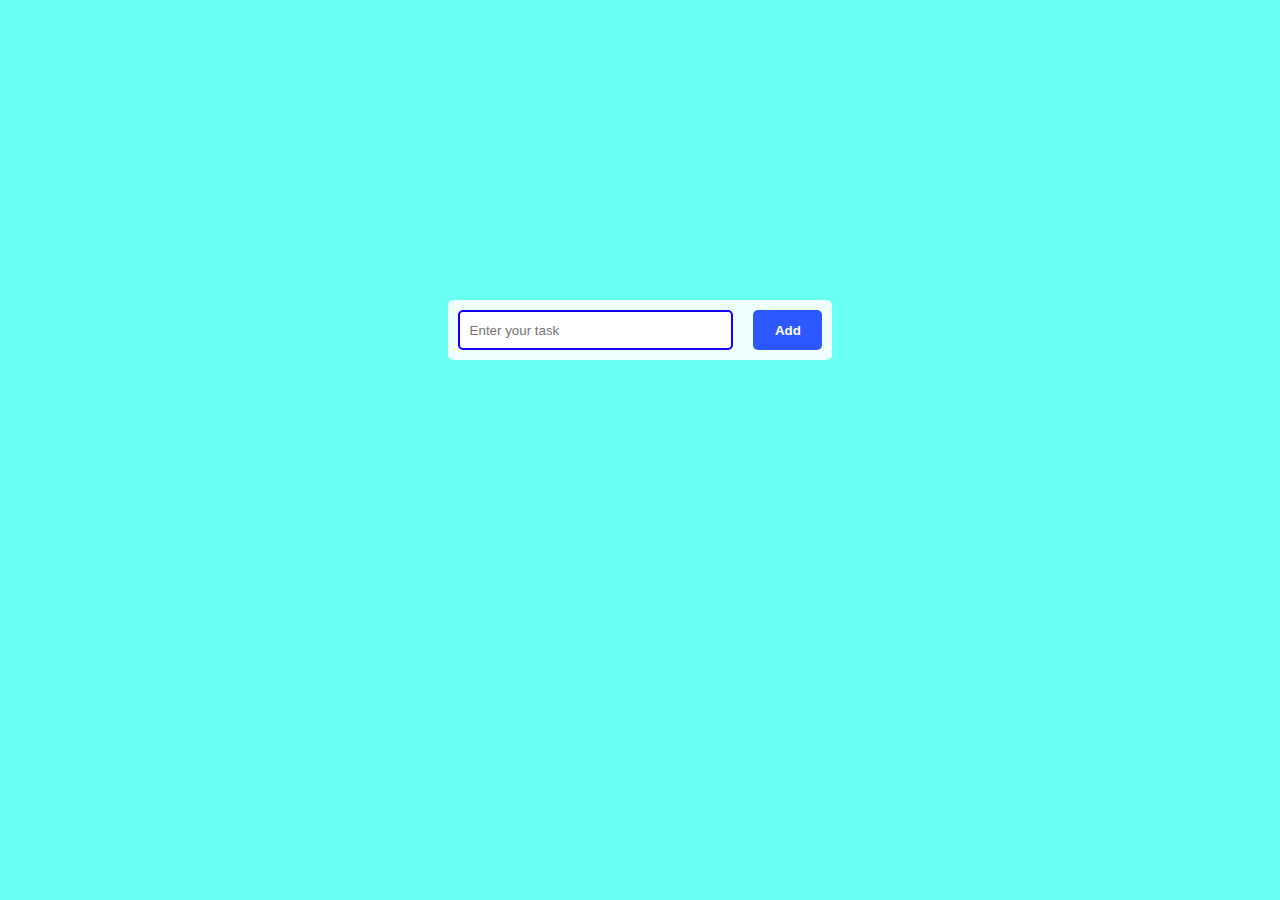
<file: index.html>
<!DOCTYPE html>
<html>

<head>
    <meta charset="UTF-8">
    <meta http-equiv="X-UA-Compatible" content="IE=edge">
    <meta name="viewport" content="width=div, initial-scale=1.0">
    <title>Document</title>
    <link rel="stylesheet" href="style.css">
    
    
</head>

<body>
    <div class="container">
        <div id="newtask">
            <input type="text" placeholder="Enter your task">
            <button id="push"><strong>Add</strong></button>
        </div>
        <div id="tasks">
            
        </div>
    </div>
    <script src="./script.js"></script>
</body>

</html>
</file>
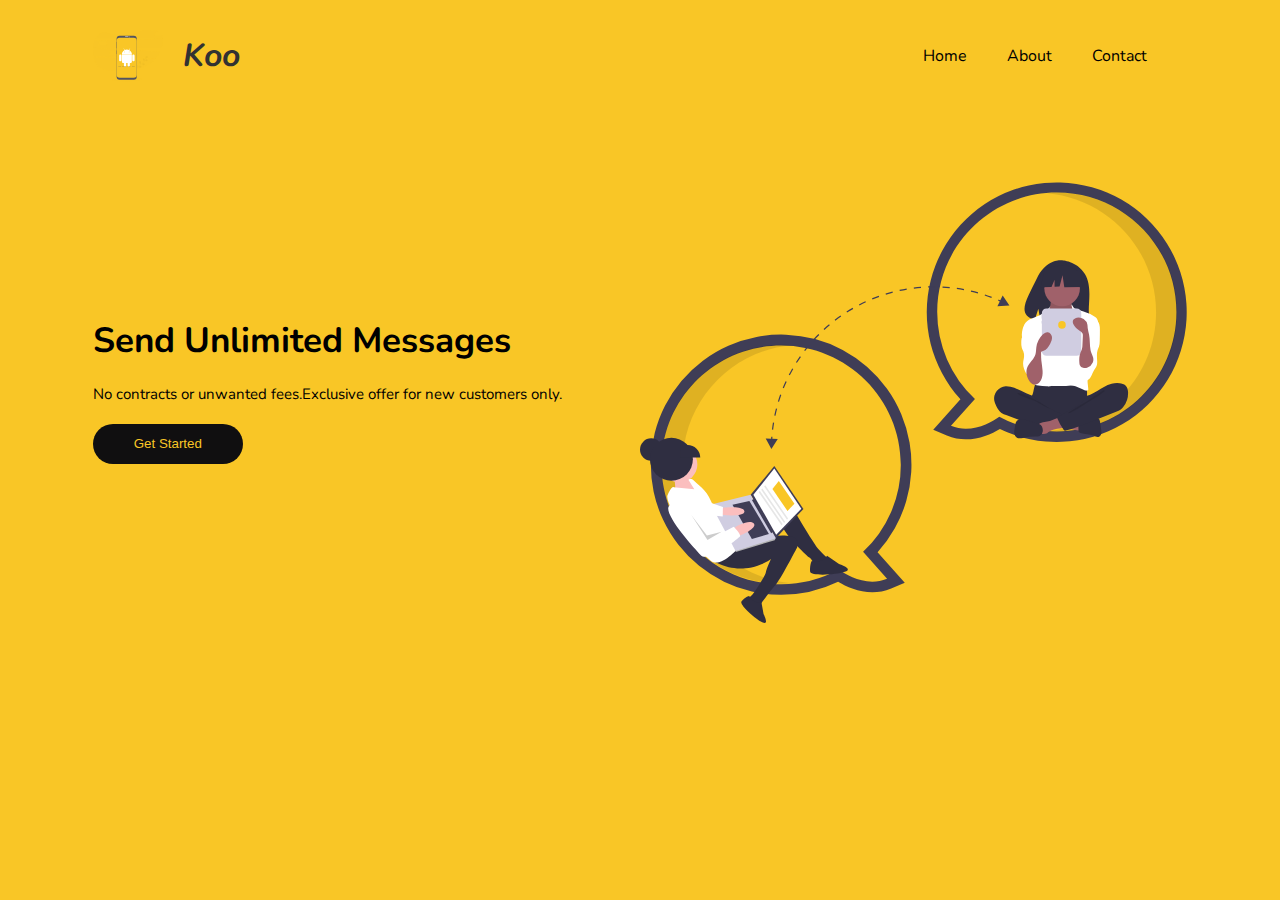
<file: Koo/index.html>
<!DOCTYPE html>
<html lang="en">
    
<head>
    <meta charset="UTF-8">
    <meta http-equiv="X-UA-Compatible" content="IE=edge">
    <meta name="viewport" content="width=device-width, initial-scale=1.0">
    <title>Koo</title>
    <link rel="stylesheet" href="style.css">

    
</head>
<body>
    <div class="main">
    <!--Navigation Div-->
    <div class="nav">
      <!--Nav Left-->
      <div class="nav-left">
        <img src="Koo.svg" alt="Koo" width="70" height="'70">
        <h1 class="title"><i>Koo</i></h1>
      </div>

      <!--Nav Right-->
      <div class="nav-right">
        <a href="#" class="nav-menu">Home</a>
        <a href="#" class="nav-menu">About</a>
        <a href="#" class="nav-menu">Contact</a>
      </div>

    </div>
    <!--Content-->
    <div class="content">
        <!--Con Left-->
        <div class="con-left">
            <h1 class="head">Send Unlimited Messages</h1>
            <p class="para">No contracts or unwanted fees.Exclusive offer for new customers only.</p>
            <button class="button">Get Started</button>
        </div>

        <!--Con Right-->
        <div class="con-right">
            <img src="Chat.svg" alt="chat" width="750" height="600" class="chat">
        </div>

    </div>
</div>
</body>
</html>
</file>
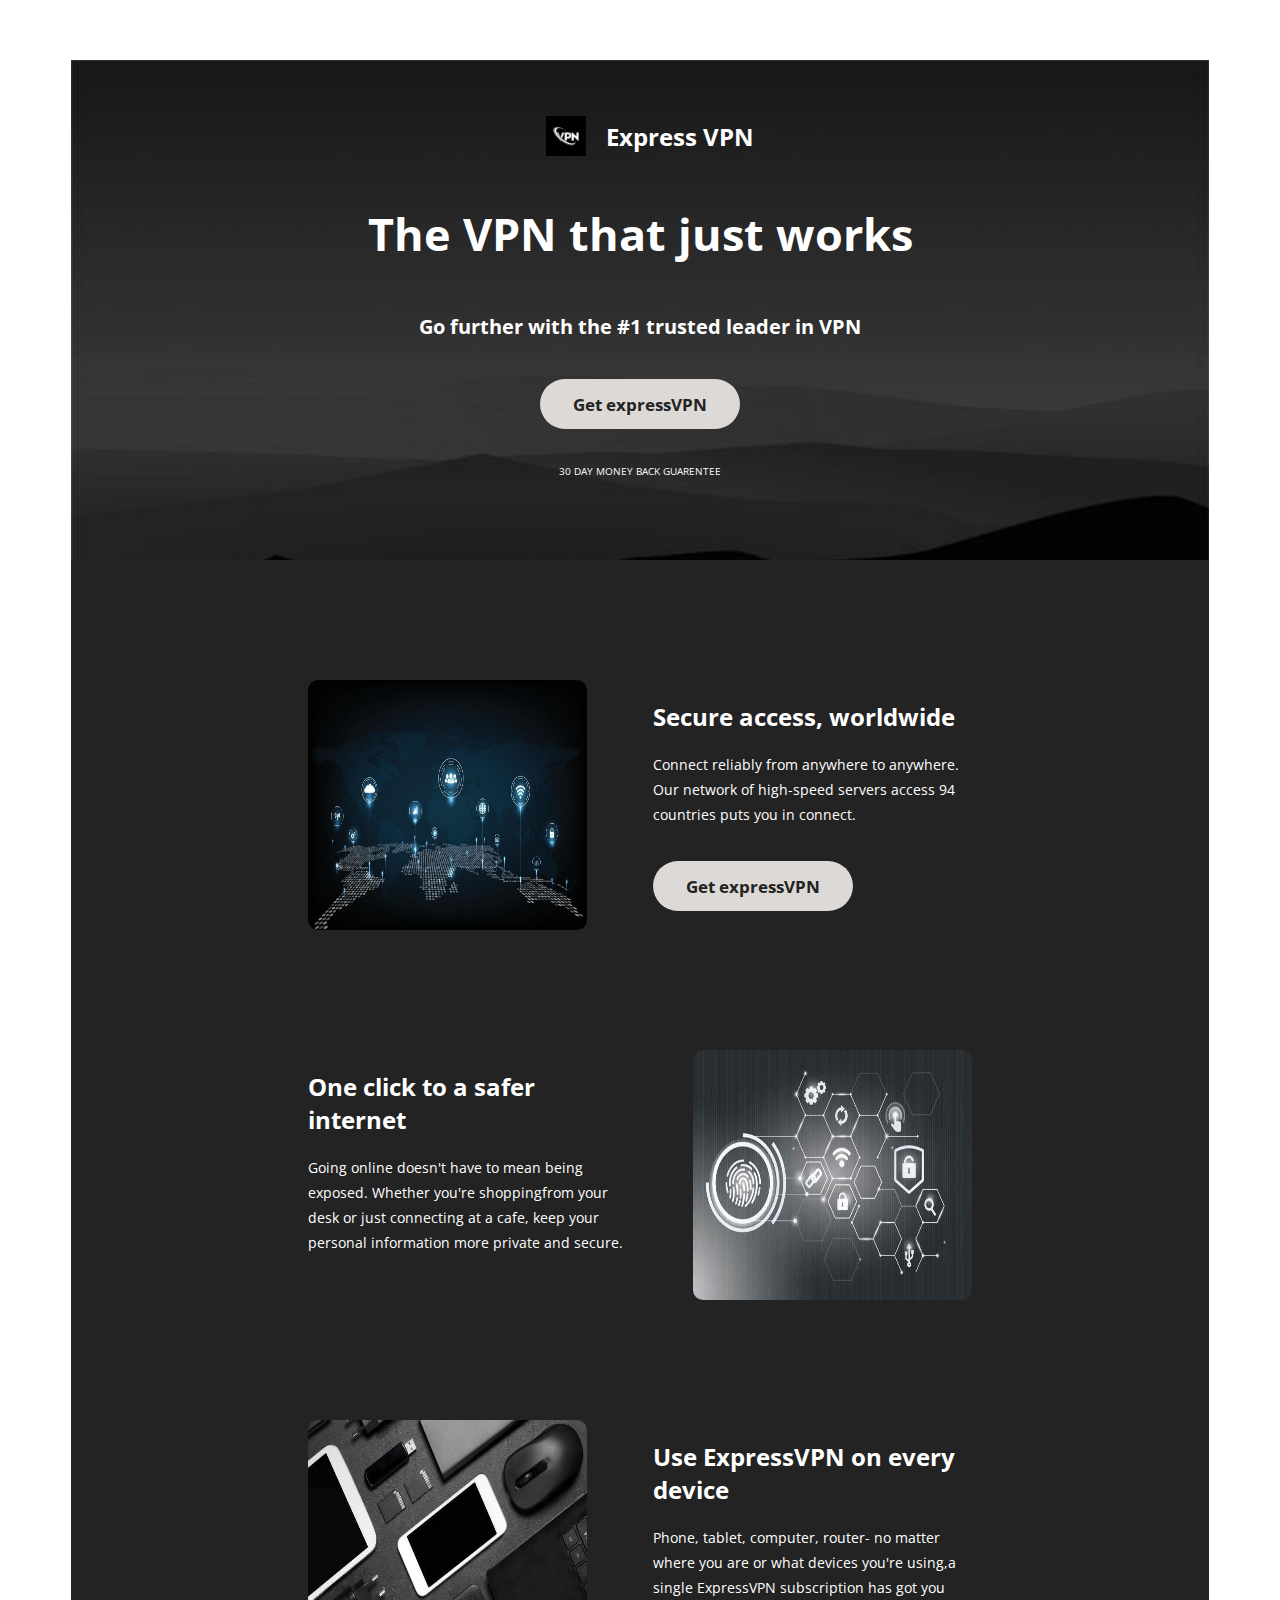
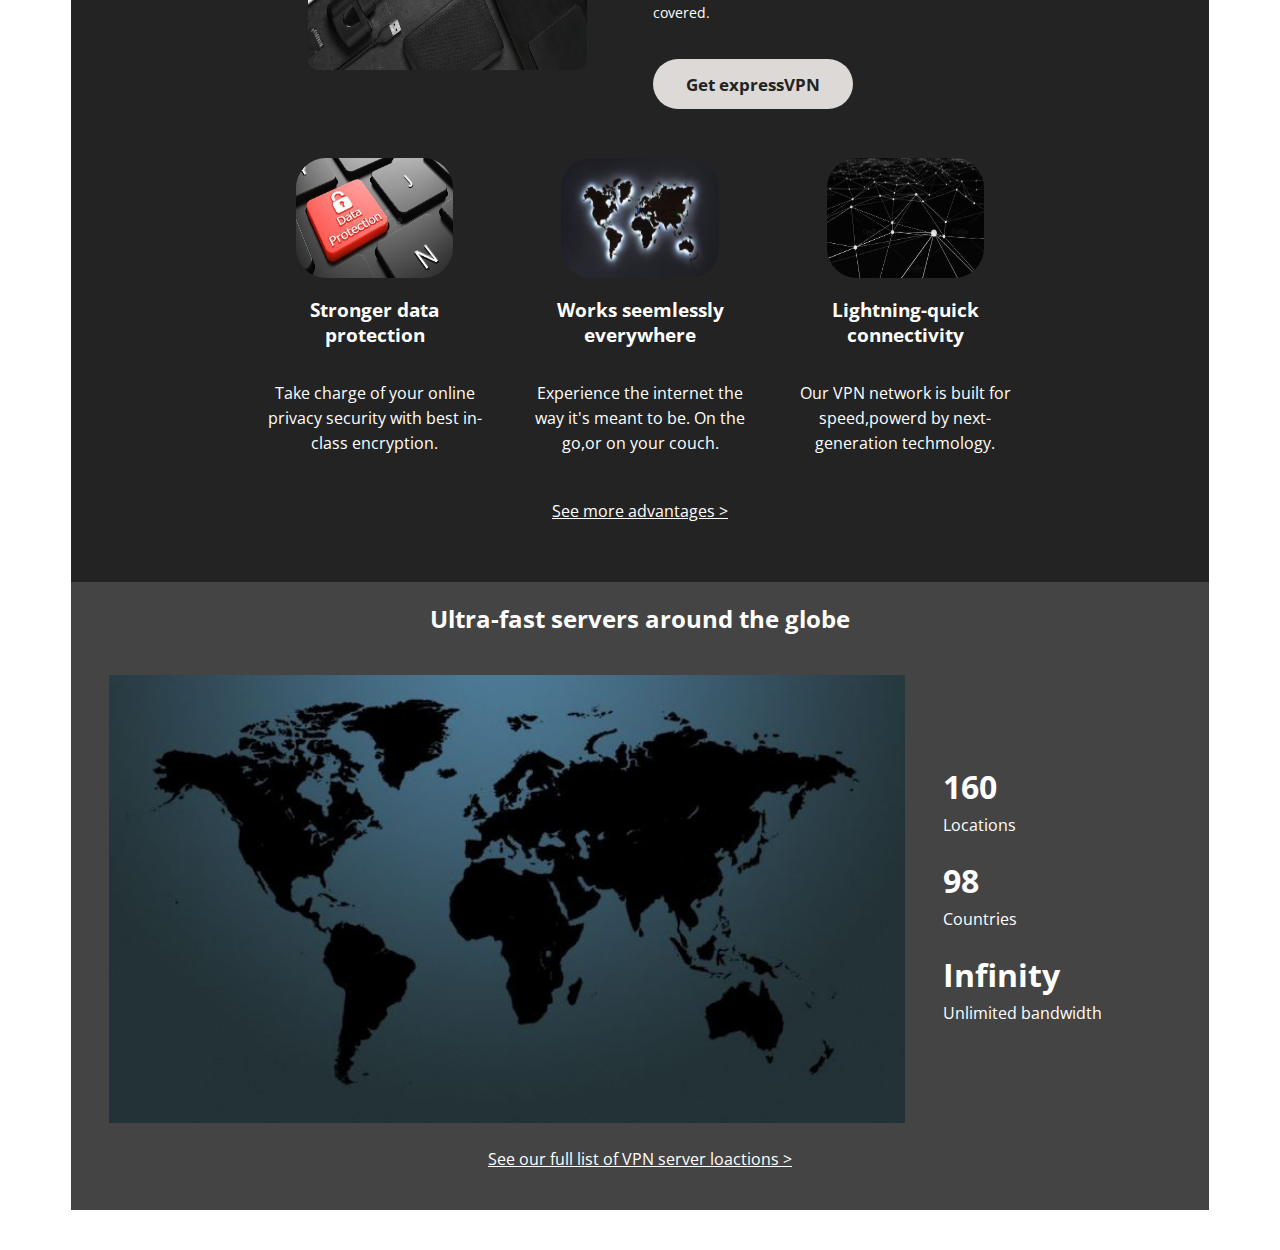
<file: Landing Page 1/index.html>
<!DOCTYPE html>
<html lang="en">

<head>
    <meta charset="UTF-8">
    <meta name="viewport" content="width=device-width, initial-scale=1.0">
    <title>Document</title>
    <link rel="stylesheet" href="style.css">
    <link rel="stylesheet" 
href="https://cdnjs.cloudflare.com/ajax/libs/font-awesome/6.4.2/css/all.min.css">
</head>

<body>
    <div class="top">
        <div class="header">
            <div class="logo">
                <img src="Logo.jpg" alt="">
                <h2>Express VPN</h2>
            </div>
        </div>
        <h1>The VPN that just works</h1>
        <p id="first">Go further with the #1 trusted leader in VPN</p>
        <button id="button">Get expressVPN </button>
        <p id="sec">30 DAY MONEY BACK GUARENTEE</p>
    </div>
    <div class="middle">
        <div class="item">
            <img src="Worldwide.jpg" alt="">
            <div class="content">
                <h2>Secure access, worldwide</h2>
                <p>Connect reliably from anywhere to anywhere. Our network of high-speed servers access 94 countries
                    puts you in connect.
                </p>
                <button id="button">Get expressVPN </button>
            </div>
        </div>
        <div class="item">
            <div class="content">
                <h2>One click to a safer internet</h2>
                <p>Going online doesn't have to mean being exposed. Whether you're shoppingfrom your desk or just
                    connecting at a cafe, keep your personal information more private and secure.
                </p>

            </div>
            <img src="Safter internet.jpg" alt="">
        </div>
        <div class="item">
            <img src="Devices.jpg" alt="">
            <div class="content">
                <h2>Use ExpressVPN on every device</h2>
                <p>Phone, tablet, computer, router- no matter where you are or what devices you're using,a single
                    ExpressVPN subscription has got you covered.
                </p>
                <button id="button">Get expressVPN </button>
            </div>
        </div>
        <div class="item items">
            <div class="it">
                <img src="Data protection.jpg" alt="">
                <h3>Stronger data protection</h3>
                <p>Take charge of your online privacy security with best in-class encryption.</p>
            </div>
            <div class="it">
                <img src="Everywhere.jpg" alt="">
                <h3>Works seemlessly everywhere</h3>
                <p>Experience the internet the way it's meant to be. On the go,or on your couch.</p>
            </div>
            <div class="it">
                <img src="Connectivity.jpg" alt="">
                <h3>Lightning-quick connectivity</h3>
                <p>Our VPN network is built for speed,powerd by next-generation techmology.</p>
            </div>
        </div>
        <span><a href="#"> See more advantages ></a></span>
    </div>
    <div class="bottom">
        <h2>Ultra-fast servers around the globe</h2>
        <div class="mapping">
            <div class="map">
                <img src="Map.jpg" alt="">
            </div>
            <div class="count">
                <div class="c">
                    <h1>160</h1>
                    <p>Locations</p>
                </div>
                <div class="c">
                    <h1>98</h1>
                    <p>Countries</p>
                </div>
                <div class="c">
                    <h1>Infinity</h1>
                    <p>Unlimited bandwidth</p>
                </div>
            </div>
        </div>
        <a href="#">See our full list of VPN server loactions ></a>
    </div>
</body>

</html>
</file>
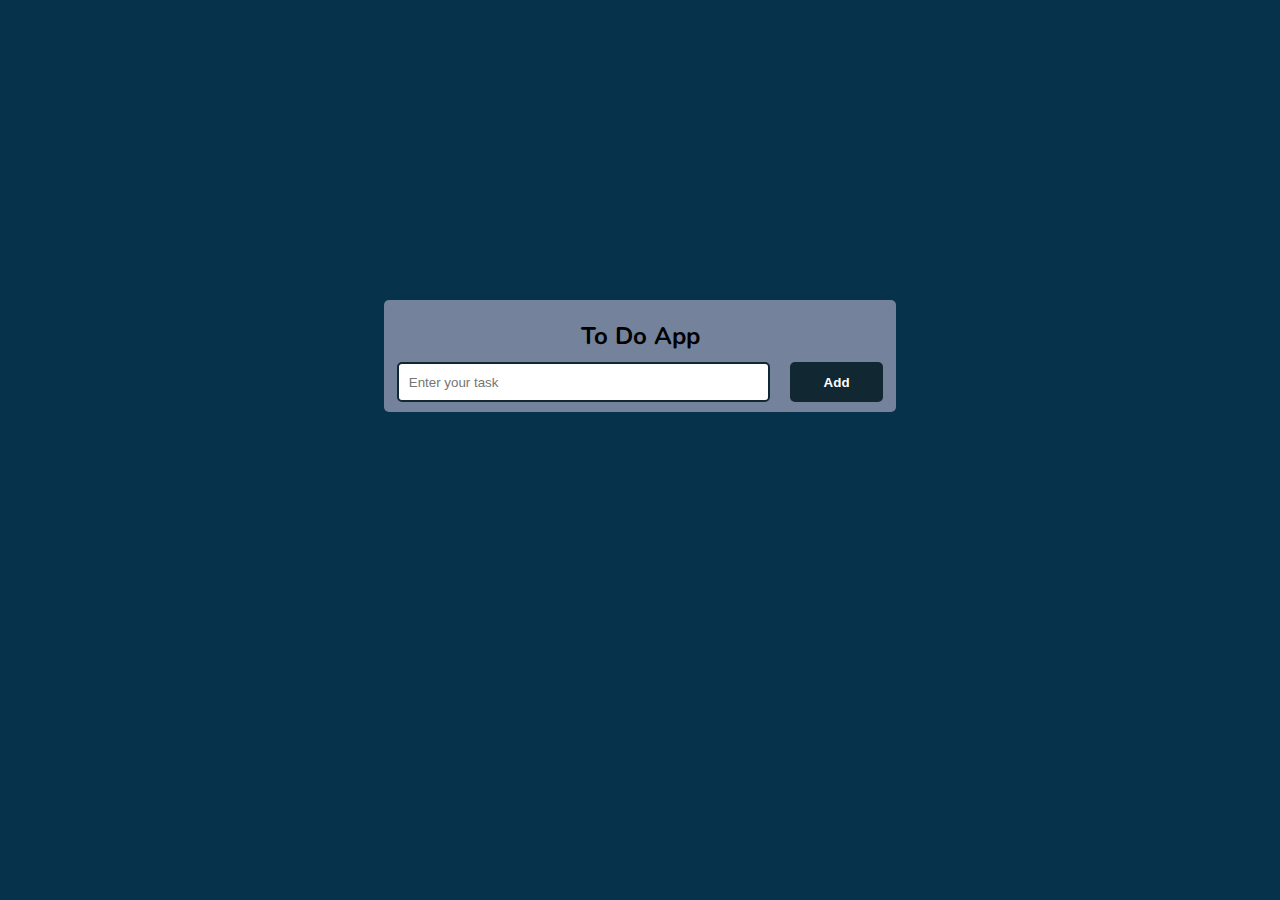
<file: New To Do App/index.html>
<!DOCTYPE html>
<html>

<head>
    <meta charset="UTF-8">
    <meta http-equiv="X-UA-Compatible" content="IE=edge">
    <meta name="viewport" content="width=div, initial-scale=1.0">
    <title>Document</title>
    <link rel="stylesheet" href="style.css">
    <link rel="stylesheet" href="https://cdnjs.cloudflare.com/ajax/libs/font-awesome/6.4.0/css/all.min.css"
        integrity="sha512-iecdLmaskl7CVkqkXNQ/ZH/XLlvWZOJyj7Yy7tcenmpD1ypASozpmT/E0iPtmFIB46ZmdtAc9eNBvH0H/ZpiBw=="
        crossorigin="anonymous" referrerpolicy="no-referrer" />
    
</head>

<body>
    <div class="container">
        <h2>To Do App</h2>

        <div id="newtask">
            <input type="text" placeholder="Enter your task">
            <button id="push"><strong>Add</strong></button>
        </div>
        <div id="tasks">
            
        </div>
    </div>
    <script src="script.js"></script>
</body>

</html>
</file>
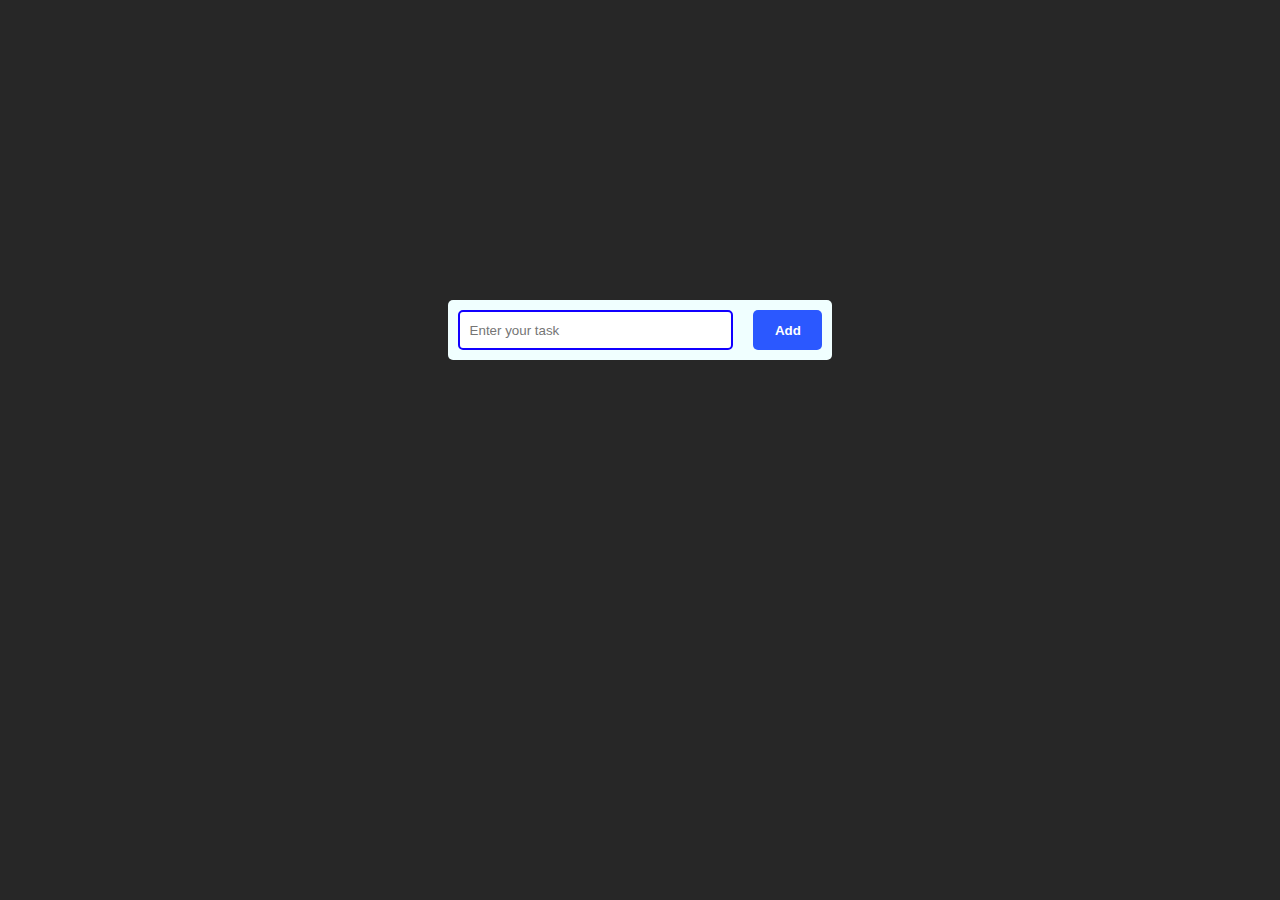
<file: To Do App/index.html>
<!DOCTYPE html>
<html>

<head>
    <meta charset="UTF-8">
    <meta http-equiv="X-UA-Compatible" content="IE=edge">
    <meta name="viewport" content="width=div, initial-scale=1.0">
    <title>Document</title>
    <link rel="stylesheet" href="style.css">
    <link rel="stylesheet" href="https://cdnjs.cloudflare.com/ajax/libs/font-awesome/6.4.0/css/all.min.css"
        integrity="sha512-iecdLmaskl7CVkqkXNQ/ZH/XLlvWZOJyj7Yy7tcenmpD1ypASozpmT/E0iPtmFIB46ZmdtAc9eNBvH0H/ZpiBw=="
        crossorigin="anonymous" referrerpolicy="no-referrer" />
    
</head>

<body>
    <div class="container">
        <div id="newtask">
            <input type="text" placeholder="Enter your task">
            <button id="push"><strong>Add</strong></button>
        </div>
        <div id="tasks">
            
        </div>
    </div>
    <script src="./script.js"></script>
</body>

</html>
</file>
<file: style.css>
@import url('https://fonts.googleapis.com/css2?family=Nunito:wght@200&display=swap');
*{
    margin:0;
    padding:0;
    box-sizing: border-box;
}
body{
    background-color: #6afff5;
    font-family: "Nunito",sans-serif;
}
.eachtask{
    font-weight:600 ;
}
.container{
    width:30%;
    display: flex;
    justify-content: space-between;
    align-items: center;
    flex-direction: column;
    margin:300px auto;
    background-color: azure;
    border-radius:5px;
}
input{
    width:80%;
    height:40px;
    margin:10px 10px 10px 0;
    border:2px solid #1100ff;
    border-radius:5px;
    text-indent:10px;
    outline: none;
}
.but{
    border:none;
    background-color: #1100ff;
    color:whitesmoke;
    border-radius: 5px;
    font-size: 15px;
}
.but:hover{
    border:none;
    background-color: whitesmoke;
    color:rgb(243, 7, 11);}
#push{
    width:20%;
    height:40px;
    margin:10px 0 10px 10px;
    border:none;
    background-color: #2b58ff;
    color:white;
    border-radius:5px;
    cursor:pointer;
}

#newtask{
    display:flex;
    justify-content: space-around;
    align-items: center;
    width:95%;

}
#tasks{
    width:95%;
    display:flex;
    flex-direction: column;
    justify-content: space-around;
    align-items: center;
}
span{
    margin-left:10px;
}
.but{
    width:20px;
    height:25px;
    margin-right:15px;
}
#task{
    width:100%;
    margin:10px auto;
    height:40px;
    border:2px solid grey;
    border-radius:5px;
    display:flex;
    justify-content: space-between;
    align-items: center;
}
#push:hover{
    background-color: #1100ff;
}
input:focus{
    border:2px solid #7b0a29;
}
</file>
<file: Koo/style.css>
@import url("https://fonts.googleapis.com/css2?family=Nunito:wght@200&display=swap");
*{
    margin:0;
    padding:0;
    box-sizing:border-box;
}
body{
    background-color: #f9c626;
    font-family: 'Nunito',sans-serif;
}
.main{
    width:90%;
    margin:0 auto;
    height:100%;
    min-width:400px;
}
.nav{
    display:flex;
    justify-content: space-between;
    align-items: center;
    width:95%;
    margin:30px auto;
}
.nav-left{
    display:flex;
    justify-content: space-around;
    align-items: center;
}
.nav-menu{
    padding:0 20px 0 20px;
}
.title{
    margin-left:20px;
    color:#323232;
}
.nav-right{
    display:flex;
    justify-content: space-between;
    align-items: center;
    margin-right:20px;
}
a{
    text-decoration: none;
    color:black;
}
.content{
    display:flex;
    justify-content: space-between;
    align-items: center;
    width:95%;
    margin:100px auto;
}
.chat{
    width:100%;
    height:100%;
}
.con-left{
    width:50%;
    height:100%;
    margin:auto 0;
    display: flex;
    justify-content: space-between;
    flex-direction: column;
}
.con-right{
    width:50%;
    height:100%;
}
.para{
    margin:0 0 20px 0;
    font-size:15px;
}
.button{
    margin:0 0 30px 0;
    width:150px;
    height:40px;
    background-color: #100f10;
    border:none;
    border-radius:25px;
    color:#f9c626;
}
.head{
    margin:0 0 20px 0;
    font-size:35px;
}
</file>
<file: Landing Page 1/style.css>
@import url('https://fonts.googleapis.com/css2?family=Open+Sans&display=swap');
*{
    margin: none;
    padding: none;
    box-sizing: border-box;
    color: white;
    font-family: 'Open Sans', sans-serif;
}
.top{
    width:90%;
    display: flex;
    align-items: center;
    flex-direction: column;
    height:500px;
    margin:60px auto 0;
    background-repeat: no-repeat;
    background-size: cover;
    background-image: url("Background.jpg");
    min-width: 700px;
}
p{
    line-height: 25px;
}
.logo{
    display: flex;
    justify-content: space-between;
    align-items: center;
    margin-top: 40px;
}
.logo img{
    width:40px;
    height:40px;
    margin:0 20px;
}
.top h1{
    font-size: 45px;
    color:white;
}
.top h2{
    color:white
}
#first{
    font-size: 20px;
    font-weight: 700;
    color:white;
}
#sec{
    font-size: 10px;
    color:white;
}
#button{
    width:200px;
    height:50px;
    background-color: #dcd9d6;
    border-radius: 30px;
    border:none;
    font-size: 17px;
    color: #232323;
    margin:20px 0;
    transition: all .2s;
    font-weight: 700;
}
#button:hover{
    box-shadow: 0 0 10px white;
    height:55px;
    width:230px;
}
.middle{
    width:90%;
    display: flex;
    flex-direction: column;
    justify-content: center;
    margin:auto;
    align-items: center;
    padding:60px 0;
    background-color: #232323;
    min-width: 700px;
}
.item{
    display: flex;
    justify-content: space-evenly;
    align-items: center;
    width:70%;
    margin:60px;
    height:250px;
    /* background-color: aquamarine; */
}
.item img{
    width:35%;
    height:100%;
    max-width: 450px;
    border-radius: 10px;
}
.content{
    width:40%;
    height:100%;
}
.content p{
    font-size: 1.5vh;
}
.items{
    display: flex;
    justify-content: space-evenly;
    align-items: center;
    
}
.it{
    width:30%;
    margin:0 20px;
    display: flex;
    justify-content: center;
    text-align: center;
    flex-direction: column;
}
.it img{
    width:70%;
    height:120px;
    border-radius: 30px;
    margin: 0 auto;
    
}
.bottom{
    width:90%;
    display: flex;
    justify-content: center;
    align-items: center;
    flex-direction: column;
    margin: 0 auto 40px;
    background-color: #454444;
    padding-bottom: 40px;
    min-width: 700px;
}
.mapping{
    width:100%;
    display: flex;
    justify-content: space-evenly;
    align-items: center;
    margin:20px 0;
}
.map{
    width:70%;
}
.map img{
    width:100%;
}
.count{
    width:20%;
    display: flex;
    height:100%;
    justify-content: center;
    align-content: space-between;
    flex-direction: column;
}
.c{
    line-height: 10px;
}
</file>
<file: New To Do App/style.css>
@import url('https://fonts.googleapis.com/css2?family=Nunito:wght@200&display=swap');
*{
    margin:0;
    padding:0;
    box-sizing: border-box;
}
body{
    background-color: #06334b;
    font-family: "Nunito",sans-serif;
}
h2{
    margin-top:20px;
}
.eachtask{
    font-weight:600 ;
    color:white;
}
.container{
    width:40%;
    display: flex;
    justify-content: space-between;
    align-items: center;
    flex-direction: column;
    margin:300px auto;
    background-color: #74839b;
    border-radius:5px;
}
input{
    width:80%;
    height:40px;
    margin:10px 10px 10px 0;
    border:2px solid #112731;
    border-radius:5px;
    text-indent:10px;
    outline: none;
    transition: all .5s;
}
input:hover,input:focus{
    box-shadow: 0 0 10px #06334b;
}
.but{
    border:none;
    
    transition: color .5s;
    border-radius: 5px;
    font-size: 15px;
}
.but:hover{
    border:none;
    background-color: whitesmoke;
    color:rgb(243, 7, 11);}
#push{
    width:20%;
    height:40px;
    margin:10px 0 10px 10px;
    border:none;
    background-color: #112731;
    color:white;
    border-radius:5px;
    cursor:pointer;
    transition: all .5s;
}

#newtask{
    display:flex;
    justify-content: space-around;
    align-items: center;
    width:95%;

}
#tasks{
    width:95%;
    display:flex;
    flex-direction: column;
    justify-content: space-around;
    align-items: center;
}
span{
    margin-left:10px;
}
.but{
    width:20px;
    height:25px;
    margin-right:15px;
}
#task{
    width:100%;
    margin:10px auto;
    height:40px;
    border:2px solid grey;
    border-radius:5px;
    display:flex;
    justify-content: space-between;
    align-items: center;
    background-color: #06334b;
}
#push:hover{
    background-color: #a9b6c3;
    color:black;
    box-shadow:0 0 10px #112731;
}
input:focus{
    border:2px solid #7b0a29;
}
</file>
<file: To Do App/style.css>
@import url('https://fonts.googleapis.com/css2?family=Nunito:wght@200&display=swap');
*{
    margin:0;
    padding:0;
    box-sizing: border-box;
}
body{
    background-color: #272727;
    font-family: "Nunito",sans-serif;
}
.eachtask{
    font-weight:600 ;
}
.container{
    width:30%;
    display: flex;
    justify-content: space-between;
    align-items: center;
    flex-direction: column;
    margin:300px auto;
    background-color: azure;
    border-radius:5px;
}
input{
    width:80%;
    height:40px;
    margin:10px 10px 10px 0;
    border:2px solid #1100ff;
    border-radius:5px;
    text-indent:10px;
    outline: none;
}
.but{
    border:none;
    background-color: #1100ff;
    color:whitesmoke;
    border-radius: 5px;
    font-size: 15px;
}
.but:hover{
    border:none;
    background-color: whitesmoke;
    color:rgb(243, 7, 11);}
#push{
    width:20%;
    height:40px;
    margin:10px 0 10px 10px;
    border:none;
    background-color: #2b58ff;
    color:white;
    border-radius:5px;
    cursor:pointer;
}

#newtask{
    display:flex;
    justify-content: space-around;
    align-items: center;
    width:95%;

}
#tasks{
    width:95%;
    display:flex;
    flex-direction: column;
    justify-content: space-around;
    align-items: center;
}
span{
    margin-left:10px;
}
.but{
    width:20px;
    height:25px;
    margin-right:15px;
}
#task{
    width:100%;
    margin:10px auto;
    height:40px;
    border:2px solid grey;
    border-radius:5px;
    display:flex;
    justify-content: space-between;
    align-items: center;
}
#push:hover{
    background-color: #1100ff;
}
input:focus{
    border:2px solid #7b0a29;
}
</file>
